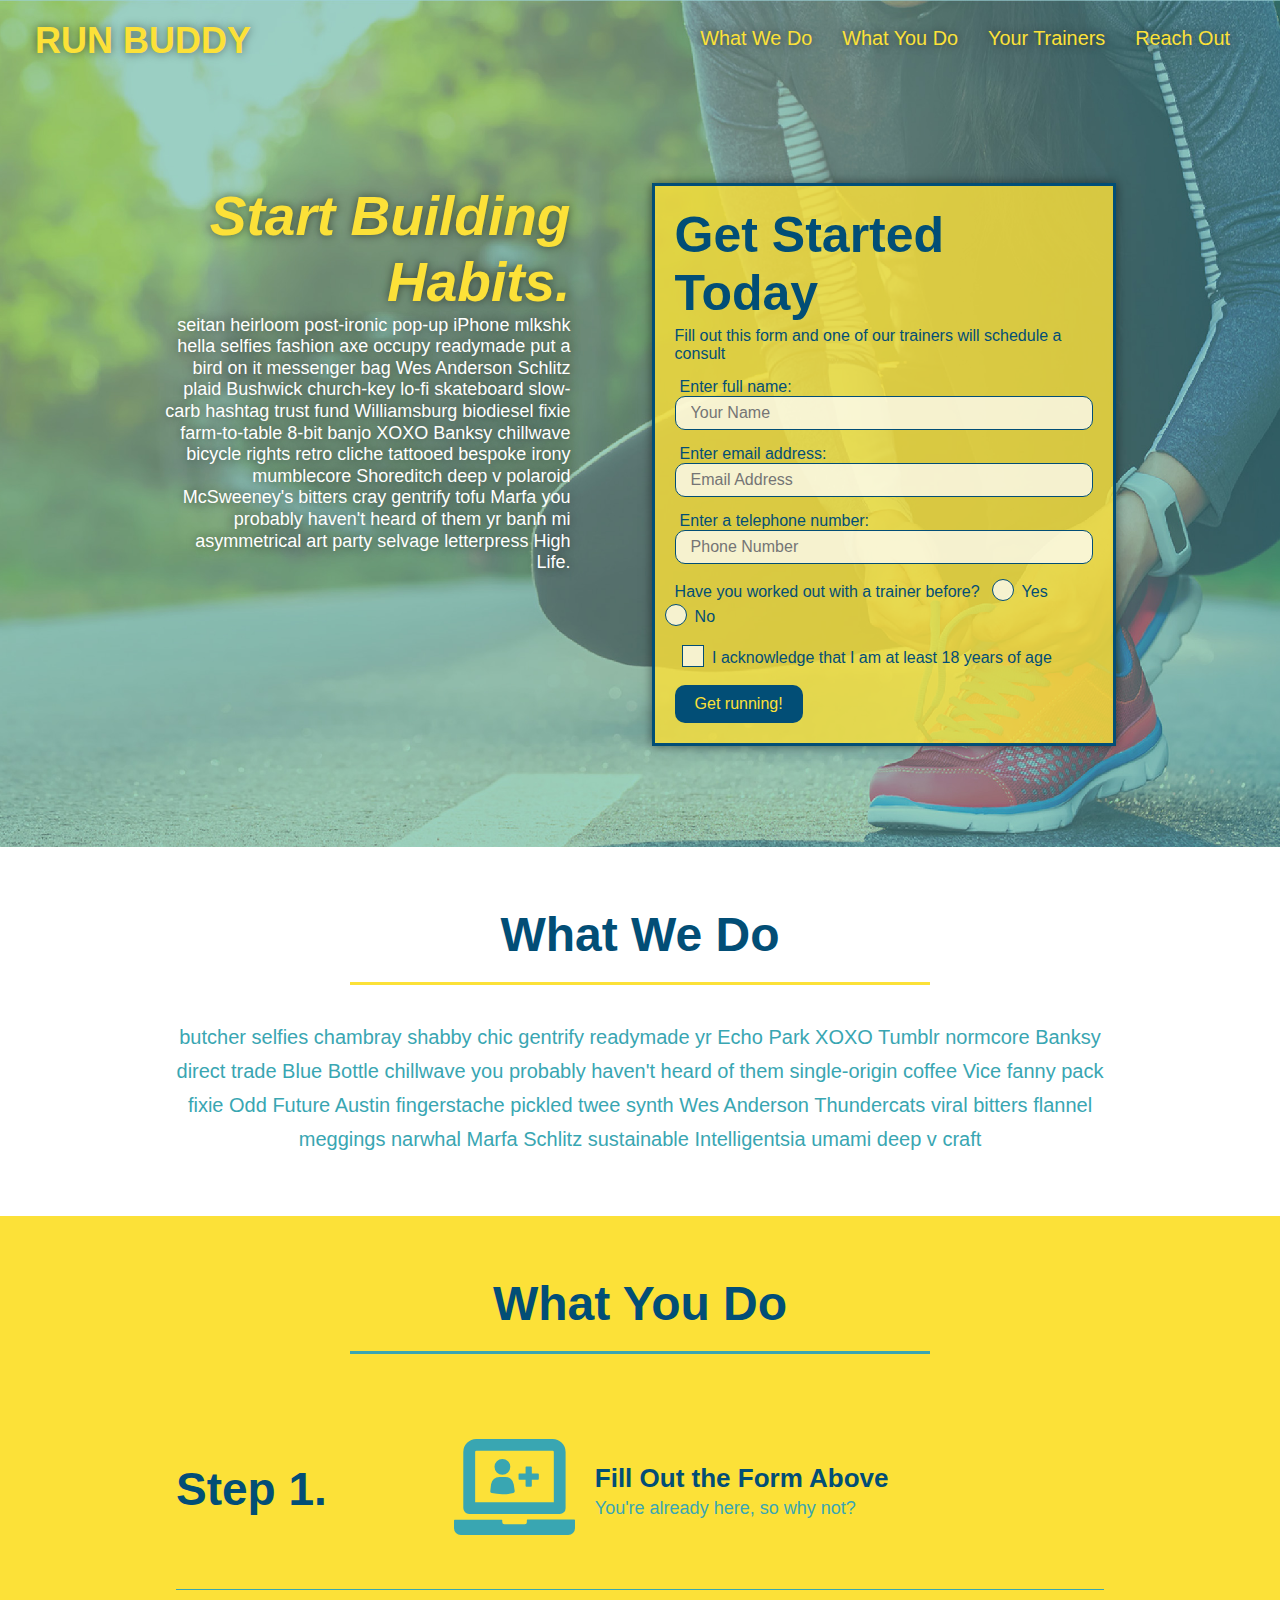
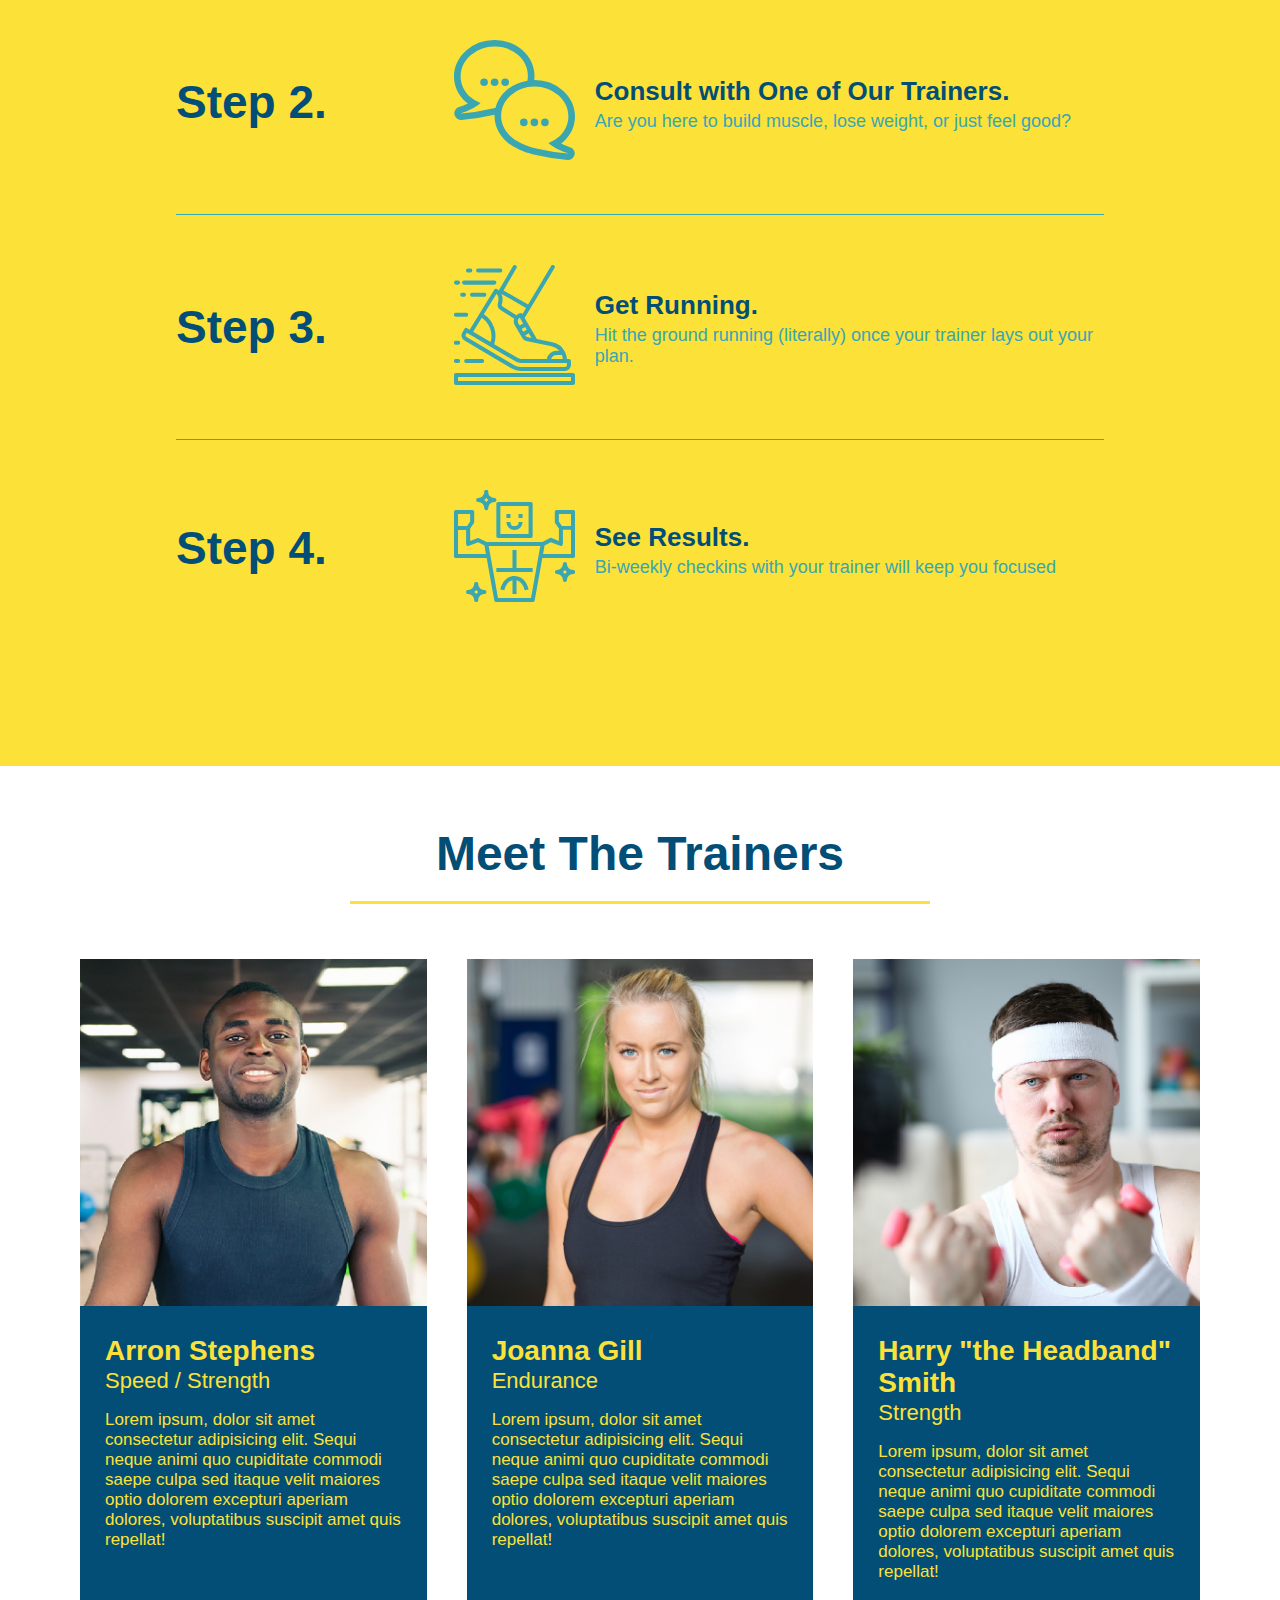
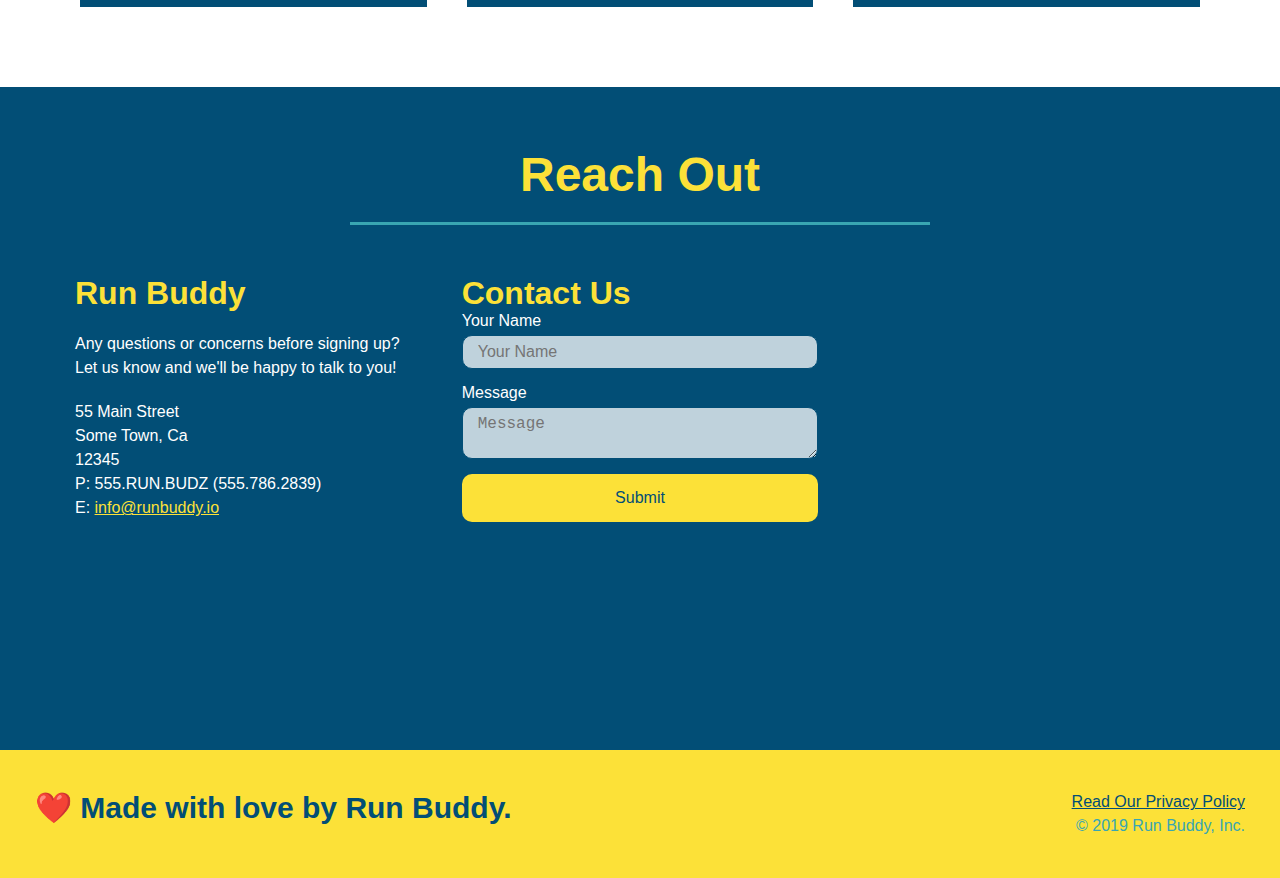
<file: index.html>
<!DOCTYPE html>
<html lang= "en">

<head>
    <meta charset="UTF-8" />
    <meta name="viewport" content="width=device-width, initial-scale=1.0"/>
    <title>Run Buddy</title>
    <link rel="stylesheet" href="./assets/css/style.css"/>
</head>

<body>
    <!--navigation-->
    <header>
        <h1>
            <a href="/">RUN BUDDY</a>
        </h1>
        <nav>
            <!--Unordered list element-->
            <ul>
                <!--List item element-->
                <li>
                    <!--Anchor element-->
                    <a href="#what-we-do">What We Do</a>
                </li>
                <li>
                    <a href="#what-you-do">What You Do</a>
                </li>
                <li>
                    <a href="#your-trainers">Your Trainers</a>
                </li>
                <li>
                    <a href="#reach-out">Reach Out</a>
                </li>
            </ul>
        </nav>
     </header>
     
     <!--hero section-->
     <section class="hero">
         <div class="hero-cta">
             <h2>Start Building Habits.</h2>
            <p>
                seitan heirloom post-ironic pop-up iPhone mlkshk hella selfies fashion axe occupy readymade put a bird on it messenger bag Wes Anderson Schlitz plaid Bushwick church-key lo-fi skateboard slow-carb hashtag trust fund Williamsburg biodiesel fixie farm-to-table 8-bit banjo XOXO Banksy chillwave bicycle rights retro cliche tattooed bespoke irony mumblecore Shoreditch deep v polaroid McSweeney's bitters cray gentrify tofu Marfa you probably haven't heard of them yr banh mi asymmetrical art party selvage letterpress High Life.
            </p>
         </div>

         <div class="hero-form">
             <h3>Get Started Today</h3>
             <p>Fill out this form and one of our trainers will schedule a consult</p>
         <!--Add form element-->
         <form>
             <label for="name">Enter full name:</label>
             <input type="text" placeholder="Your Name" name="name" id="name" class="form-input"/>
             <label for="email">Enter email address:</label>
             <input type="email" placeholder="Email Address" name="email" id="email" class="form-input"/>
             <label for="phone">Enter a telephone number:</label>
             <input type="tel" placeholder="Phone Number" name="phone" id="phone" class="form-input"/>
             <p>
                 Have you worked out with a trainer before?
                <span class="radio-wrapper">
                    <input type="radio" name="trainer-confirm" id="trainer-yes"/>
                    <label for="trainer-yes">Yes</label>
                </span>
                <span class="radio-wrapper">
                    <input type="radio" name="trainer-confirm" id="trainer-no"/>
                    <label for="trainer-no">No</label>
                </span>
             </p>
             <p>
                <span class="checkbox-wrapper">
                    <input type="checkbox" name="age-confirm" id="checkbox">
                     <label for="checkbox">
                    I acknowledge that I am at least 18 years of age
                    </label>
                </span>
             </p>
             <button type="submit">
                 Get running!
             </button>
         </form>
         </div>
     </section>


    <!--"what we do" section-->
    <section id="what-we-do" class="intro">

        <div class="flex-row">
            <h2 class="section-title primary-border">What We Do</h2>
        </div>

        <div class="flex-row">
        <p>
            butcher selfies chambray shabby chic gentrify readymade yr Echo Park XOXO Tumblr normcore Banksy direct trade Blue Bottle chillwave you probably haven't heard of them single-origin coffee Vice fanny pack fixie Odd Future Austin fingerstache pickled twee synth Wes Anderson Thundercats viral bitters flannel meggings narwhal Marfa Schlitz sustainable Intelligentsia umami deep v craft
        </p>
        </div>

    </section>

    <!--"what you do" section-->
     <section id="what-you-do" class="steps">
        <div class="flex-row">
        <h2 class="section-title secondary-border">What You Do</h2>
        </div>
        <div class="step">

            <h3>Step 1.</h3>

            <div class="step-info">

                <div class="step-img">
                    <img src="./assets/images/step-1.svg" alt=""/>
                </div>

                <div class="step-text">
                    <h4>Fill Out the Form Above</h4>
                    <p>You're already here, so why not?</p>
                </div>

            </div>      
        </div>

        <div class="step">
            <h3>Step 2.</h3>

            <div class="step-info">

                <div class="step-img">
                    <img src="./assets/images/step-2.svg" alt=""/>
                </div>

                <div class="step-text">
                    <h4>Consult with One of Our Trainers.</h4>
                    <p>Are you here to build muscle, lose weight, or just feel good?</p>
                </div>

            </div>

        </div>

        <div class="step">
            <h3>Step 3.</h3>

            <div class="step-info">

                <div class="step-img">
                    <img src="./assets/images/step-3.svg" alt=""/>
                </div>

                <div class="step-text">
                    <h4>Get Running.</h4>
                    <p>Hit the ground running (literally) once your trainer lays out your plan.</p>
                </div>

            </div>

        </div>

        <div class="step">
            <h3>Step 4.</h3>

            <div class="step-info">

                <div class="step-img">
                    <img src="./assets/images/step-4.svg" alt=""/>
                </div>

                <div class="step-text">
                    <h4>See Results.</h4>
                    <p>Bi-weekly checkins with your trainer will keep you focused</p>
                </div>

            </div>

        </div>

    </section>
        
    <!--"meet the trainers" section-->
    <section id="your-trainers">
        <div class="flex-row">
        <h2 class="section-title primary-border">Meet The Trainers</h2>
        </div>
        <div class="trainers">
            <article class="trainer">
                <img src="./assets/images/trainer-1.jpg" alt="Arron Stephens in his workout clothers, ready to pump iron"/>
                <div class="trainer-bio">
                    <h3 class="trainer-name">Arron Stephens</h3>
                    <h4 class="trainer-role">Speed / Strength</h4>
                    <p>Lorem ipsum, dolor sit amet consectetur adipisicing elit. Sequi neque animi quo cupiditate commodi saepe culpa sed
                        itaque velit maiores optio dolorem excepturi aperiam dolores, voluptatibus suscipit amet quis repellat!
                    </p>
                </div>
            </article>
            <article class="trainer">
                <img src="./assets/images/trainer-2.jpg" alt="JOanna Gill cooling off after a workout"/>
                <div class="trainer-bio">
                    <h3 class="trainer-name">Joanna Gill</h3>
                    <h4 class="trainer-role">Endurance</h4>
                    <p>Lorem ipsum, dolor sit amet consectetur adipisicing elit. Sequi neque animi quo cupiditate commodi saepe culpa sed
                        itaque velit maiores optio dolorem excepturi aperiam dolores, voluptatibus suscipit amet quis repellat!
                    </p>
                </div>
            </article>
            <article class="trainer">
                <img src="./assets/images/trainer-3.jpg" alt="Harry Smith wearing a headband and lifting comically small pink weights"/>
                <div class="trainer-bio">
                    <h3 class="trainer-name">Harry "the Headband" Smith</h3>
                    <h4 class="trainer-role">Strength</h4>
                    <p>Lorem ipsum, dolor sit amet consectetur adipisicing elit. Sequi neque animi quo cupiditate commodi saepe culpa sed
                        itaque velit maiores optio dolorem excepturi aperiam dolores, voluptatibus suscipit amet quis repellat!
                    </p>
                </div>
            </article>
        </div>
    </section>
        
    <!--"reach out" section-->
    <section id="reach-out" class="contact">
        <div class="flex-row">
        <h2 class="section-title secondary-border">Reach Out</h2>
        </div>
        <div class="contact-info">
            <div>
                <h3>Run Buddy</h3>
                <p> Any questions or concerns before signing up?
                    <br/>
                    Let us know and we'll be happy to talk to you!
                </p>
                <address>
                    55 Main Street <br/>
                    Some Town, Ca <br/>
                    12345 <br/>
                    P: 555.RUN.BUDZ (555.786.2839)<br/>
                    E: <a href="mailto:info@runbuddy.io">info@runbuddy.io</a>
                </address>
            </div> 

            <div class="contact-form">
                <h3>Contact Us</h3>
                <form>
                    <label for="contact-name">Your Name</label>
                    <input type="text" id="contact-name" placeholder="Your Name"/>
                    
                    <label for="contact-message">Message</label>
                    <textarea id="contact-message" placeholder="Message"></textarea>

                    <button type="submit">Submit</button>
                </form>
            </div>
        
            <iframe src="https://www.google.com/maps/embed?pb=!1m18!1m12!1m3!1d13772.034514237632!2d-97.97525956406254!3d30.350704677855926!2m3!1f0!2f0!3f0!3m2!1i1024!2i768!4f13.1!3m3!1m2!1s0x865b39ecfdcc4b09%3A0x7b9d80587e7bc9fa!2sHamilton%20Greenbelt!5e0!3m2!1sen!2sus!4v1628195227470!5m2!1sen!2sus" 
                style="border:0;" 
                allowfullscreen="" 
                loading="lazy">
            </iframe>
        </div>
    </section>

    <!--footer-->
    <footer>
        <h2>❤️ Made with love by Run Buddy.</h2>
        <div>
            <a href="./privacy-policy.html">Read Our Privacy Policy</a><br />
            &copy; 2019 Run Buddy, Inc.
        </div>
    </footer>
    </body>
</html>
</file>
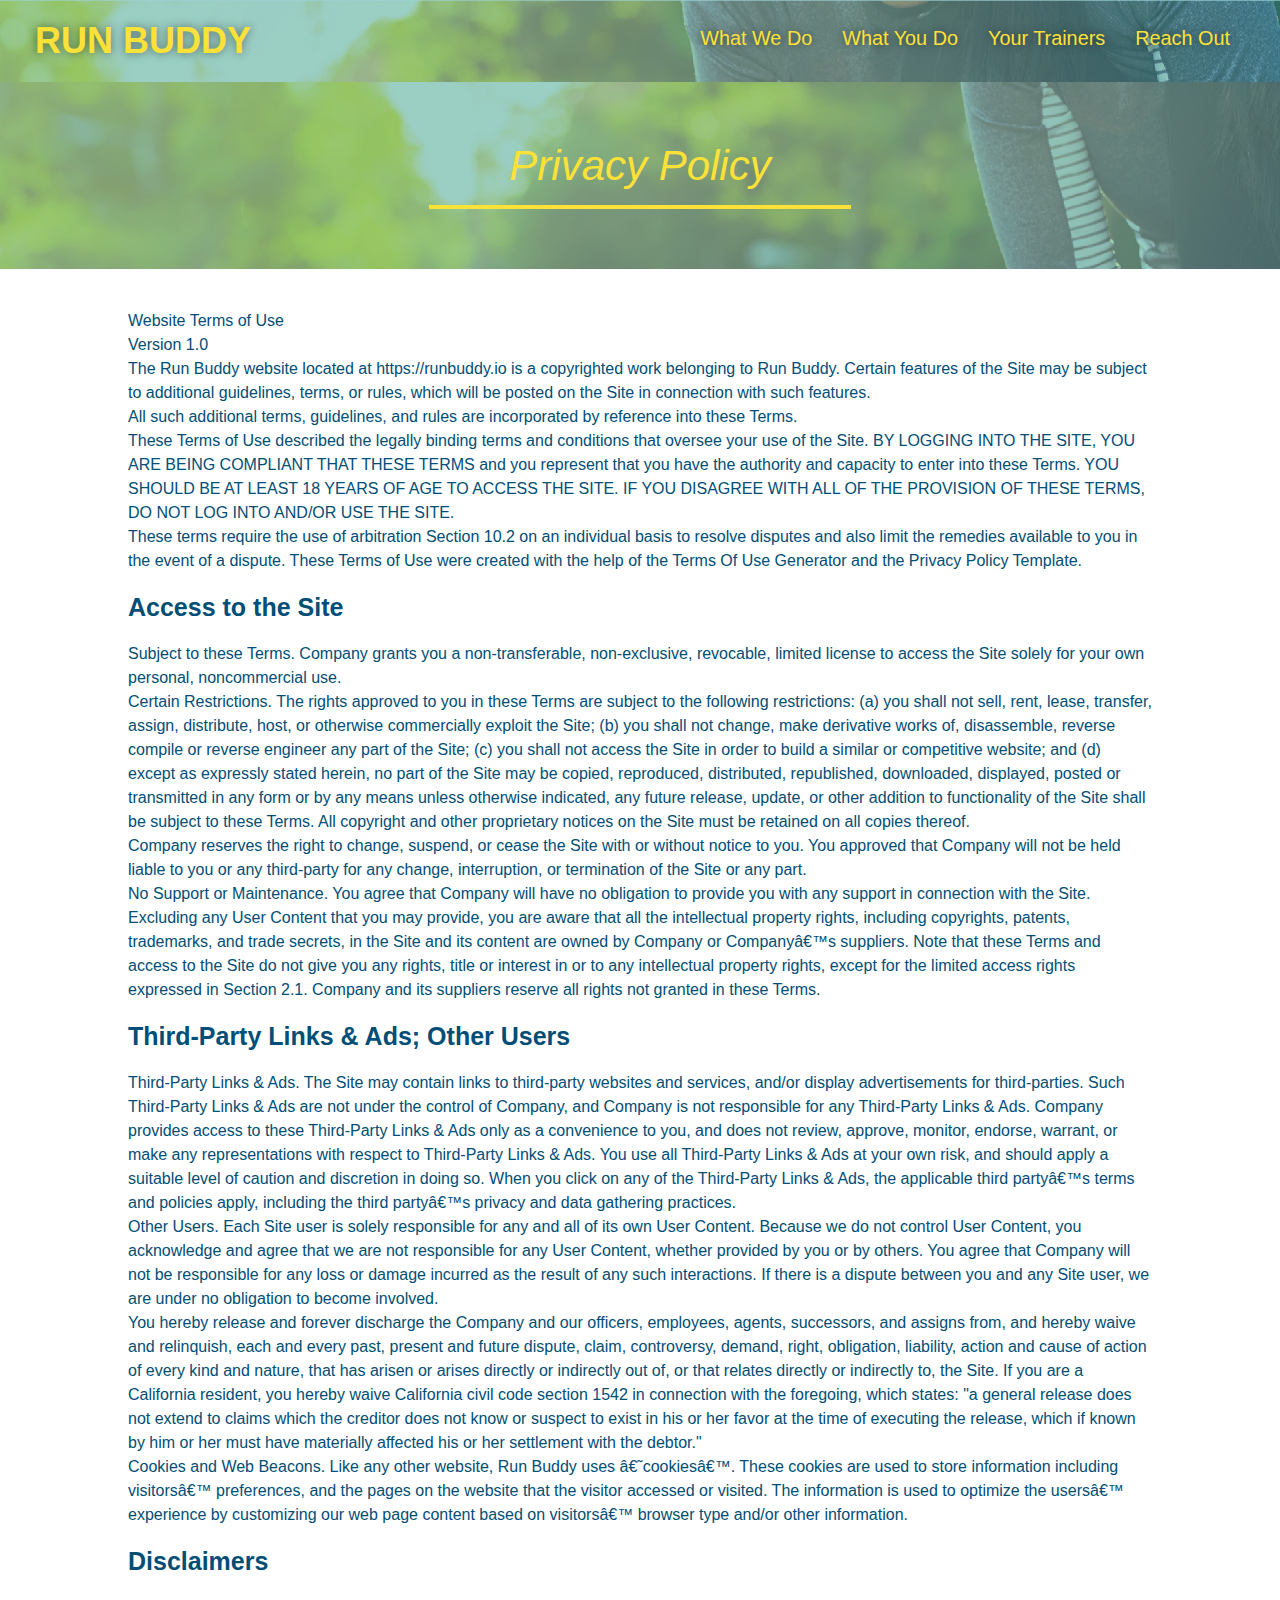
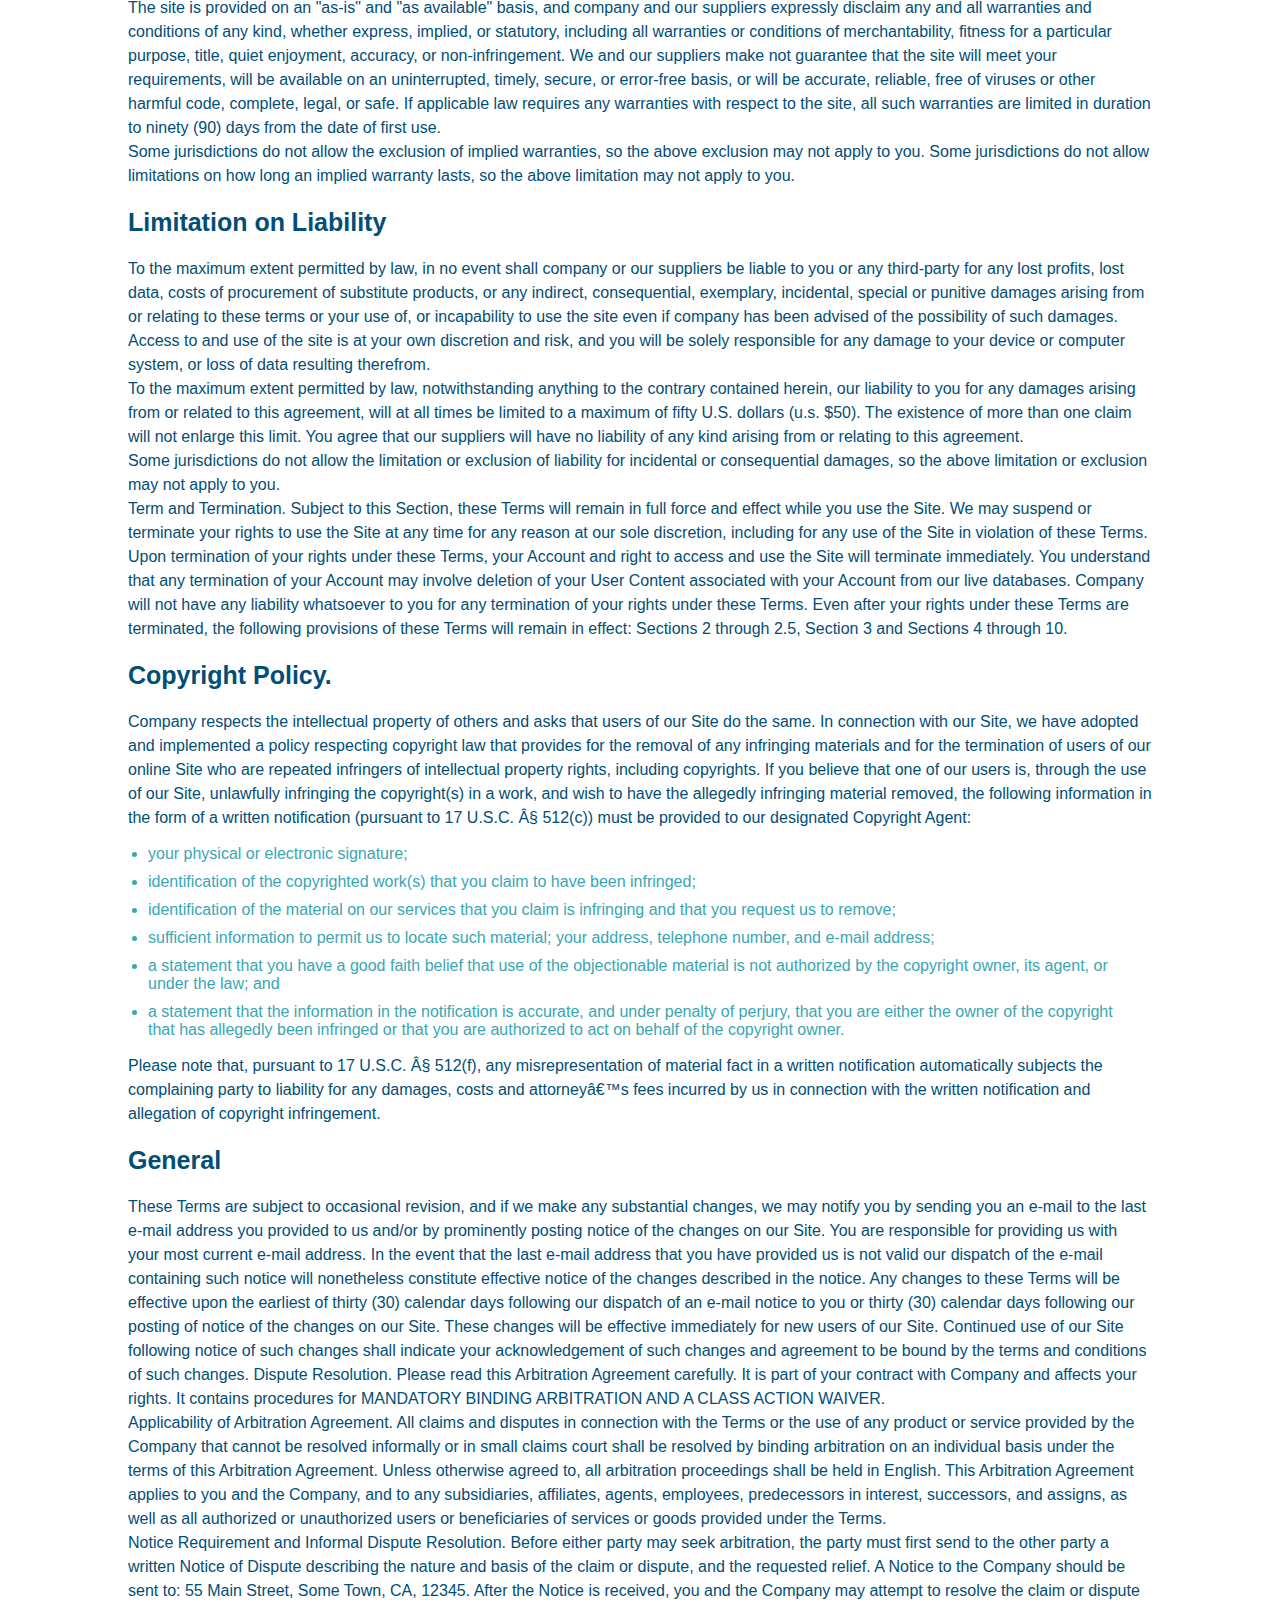
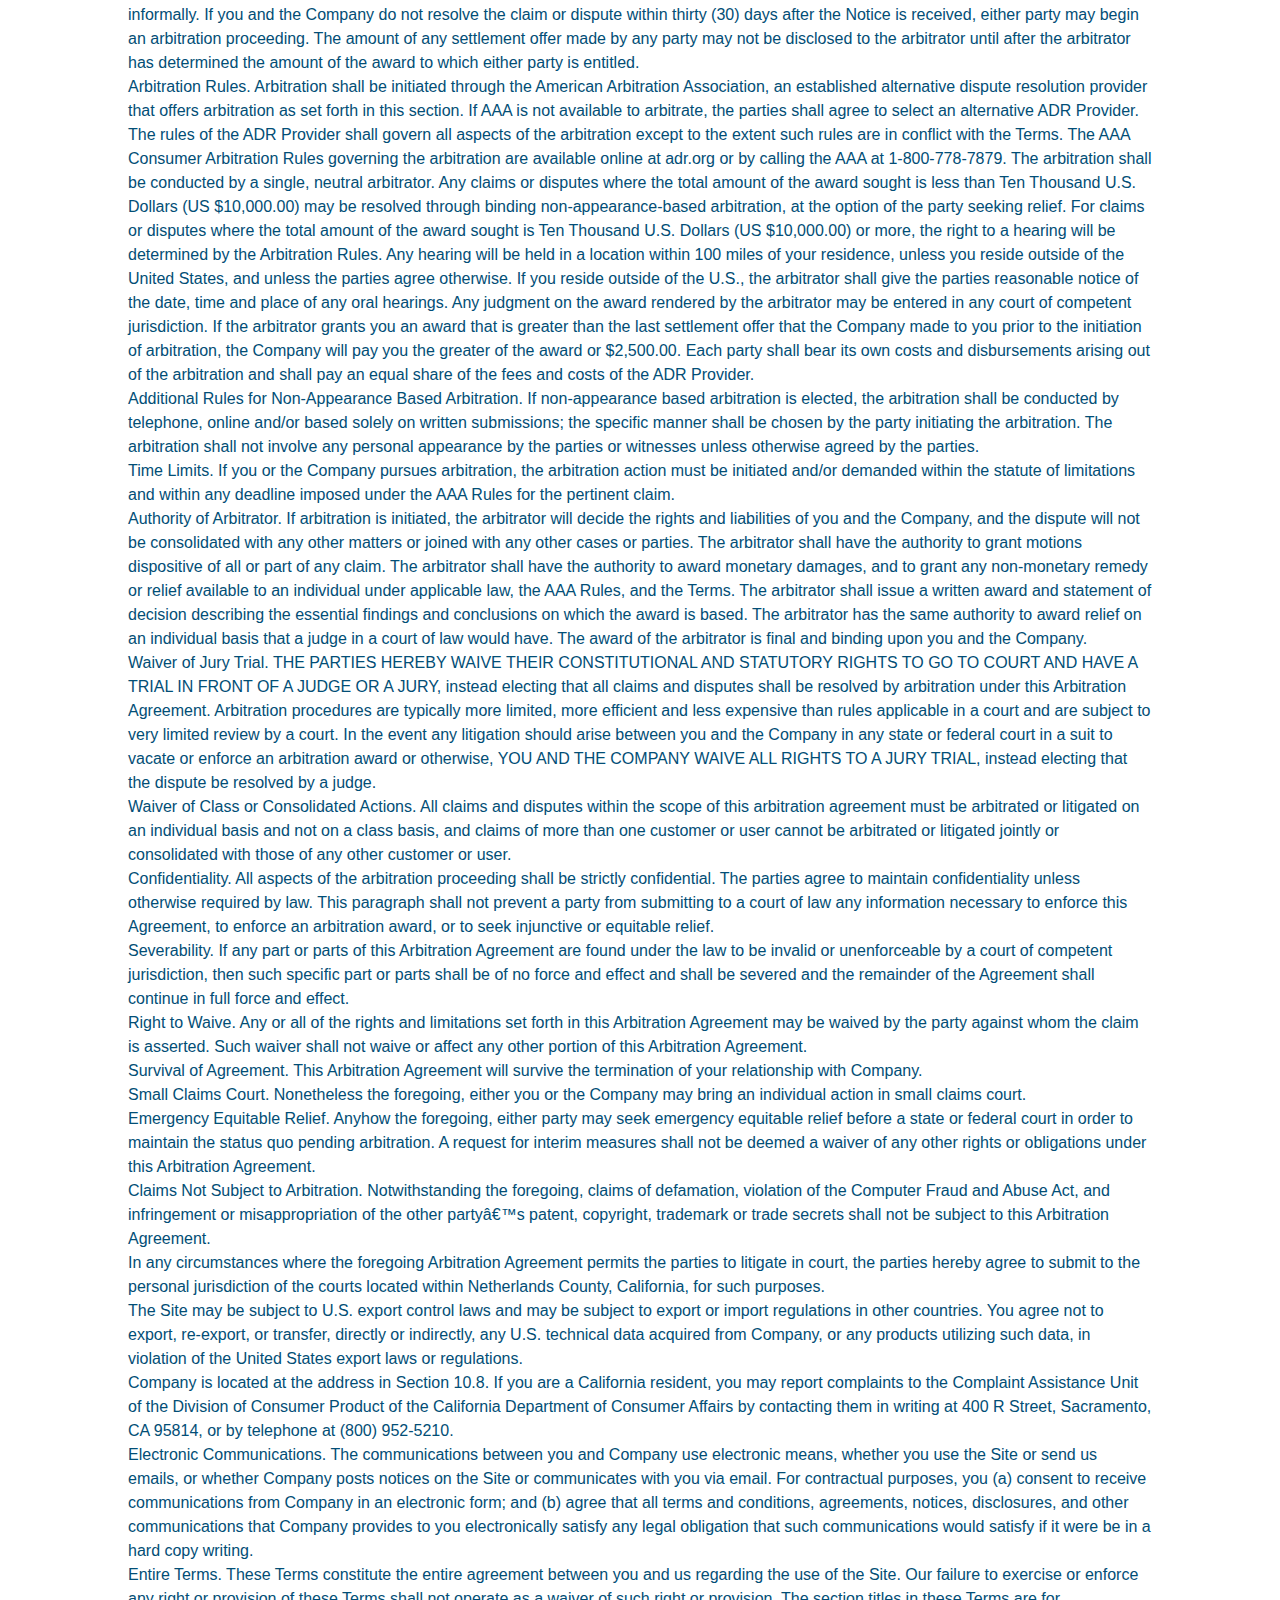
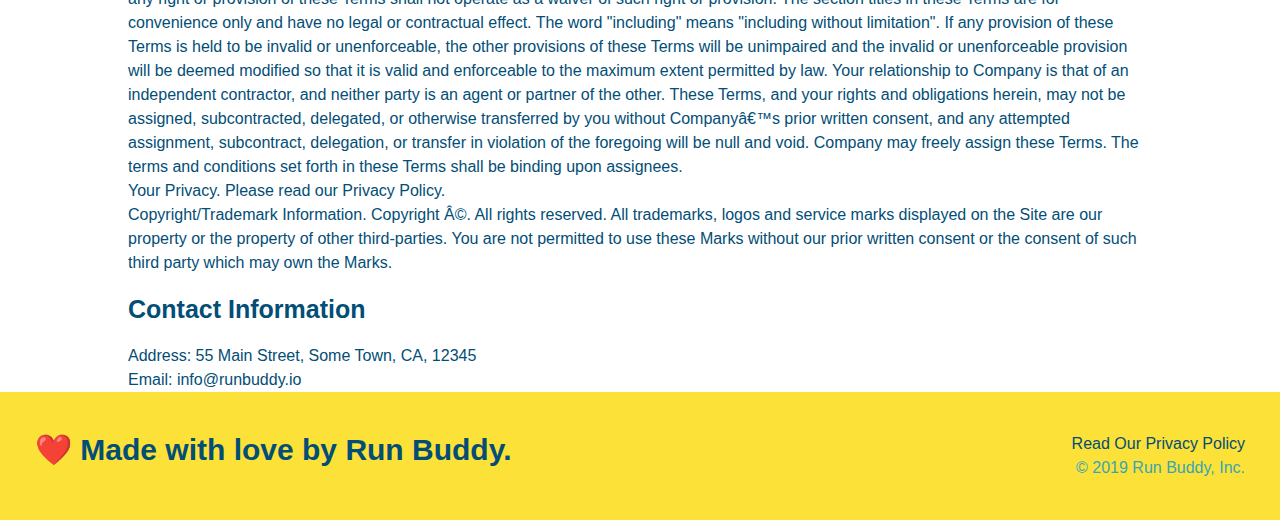
<file: privacy-policy.html>
<!DOCTYPE html>
<html lang="en">
  <head>
    <meta charset="UTF-8" />
    <meta name="viewport" content="width=device-width, initial-scale=1.0"/>
    <title>Privacy Policy-Run Buddy</title>
    <link rel="stylesheet" href="./assets/css/style.css"/>
    <link rel="stylesheet" href="./assets/css/secondary-styles.css"/>
  </head>
  <body>
          <!--navigation-->
    <header>
        <h1>
            <a href="/">RUN BUDDY</a>
        </h1>
        <nav>
            <!--Unordered list element-->
            <ul>
                <!--List item element-->
                <li>
                    <!--Anchor element-->
                    <a href="./index.html#what-we-do">What We Do</a>
                </li>
                <li>
                    <a href="./index.html#what-you-do">What You Do</a>
                </li>
                <li>
                    <a href="./index.html#your-trainers">Your Trainers</a>
                </li>
                <li>
                    <a href="./index.html#reach-out">Reach Out</a>
                </li>
            </ul>
        </nav>
     </header>

     <section class="hero">
        <h2 class="page-title">
            Privacy Policy
        </h2>
     </section>

     <article class="secondary-content">
        <p>
            Website Terms of Use
          </p>
    
          <p>
            Version 1.0
          </p>
    
          <p>
            The Run Buddy website located at https://runbuddy.io is a copyrighted work belonging to Run Buddy. Certain
            features of the Site may be subject to additional guidelines, terms, or rules, which will be posted on the Site
            in connection with such features.
          </p>
    
          <p>
            All such additional terms, guidelines, and rules are incorporated by reference into these Terms.
          </p>
    
          <p>
            These Terms of Use described the legally binding terms and conditions that oversee your use of the Site. BY
            LOGGING INTO THE SITE, YOU ARE BEING COMPLIANT THAT THESE TERMS and you represent that you have the authority
            and capacity to enter into these Terms. YOU SHOULD BE AT LEAST 18 YEARS OF AGE TO ACCESS THE SITE. IF YOU
            DISAGREE WITH ALL OF THE PROVISION OF THESE TERMS, DO NOT LOG INTO AND/OR USE THE SITE.
          </p>
    
          <p>
            These terms require the use of arbitration Section 10.2 on an individual basis to resolve disputes and also
            limit the remedies available to you in the event of a dispute. These Terms of Use were created with the help of
            the Terms Of Use Generator and the Privacy Policy Template.
          </p>
    
          <h3>
            Access to the Site
          </h3>
    
          <p>
            Subject to these Terms. Company grants you a non-transferable, non-exclusive, revocable, limited license to
            access the Site solely for your own personal, noncommercial use.
          </p>
    
          <p>
            Certain Restrictions. The rights approved to you in these Terms are subject to the following restrictions: (a)
            you shall not sell, rent, lease, transfer, assign, distribute, host, or otherwise commercially exploit the Site;
            (b) you shall not change, make derivative works of, disassemble, reverse compile or reverse engineer any part of
            the Site; (c) you shall not access the Site in order to build a similar or competitive website; and (d) except
            as expressly stated herein, no part of the Site may be copied, reproduced, distributed, republished, downloaded,
            displayed, posted or transmitted in any form or by any means unless otherwise indicated, any future release,
            update, or other addition to functionality of the Site shall be subject to these Terms. All copyright and other
            proprietary notices on the Site must be retained on all copies thereof.
          </p>
    
          <p>
            Company reserves the right to change, suspend, or cease the Site with or without notice to you. You approved
            that Company will not be held liable to you or any third-party for any change, interruption, or termination of
            the Site or any part.
          </p>
    
          <p>
            No Support or Maintenance. You agree that Company will have no obligation to provide you with any support in
            connection with the Site.
          </p>
    
          <p>
            Excluding any User Content that you may provide, you are aware that all the intellectual property rights,
            including copyrights, patents, trademarks, and trade secrets, in the Site and its content are owned by Company
            or Companyâ€™s suppliers. Note that these Terms and access to the Site do not give you any rights, title or
            interest in or to any intellectual property rights, except for the limited access rights expressed in Section
            2.1. Company and its suppliers reserve all rights not granted in these Terms.
          </p>
    
          <h3>
            Third-Party Links & Ads; Other Users
          </h3>
    
          <p>
            Third-Party Links & Ads. The Site may contain links to third-party websites and services, and/or display
            advertisements for third-parties. Such Third-Party Links & Ads are not under the control of Company, and Company
            is not responsible for any Third-Party Links & Ads. Company provides access to these Third-Party Links & Ads
            only as a convenience to you, and does not review, approve, monitor, endorse, warrant, or make any
            representations with respect to Third-Party Links & Ads. You use all Third-Party Links & Ads at your own risk,
            and should apply a suitable level of caution and discretion in doing so. When you click on any of the
            Third-Party Links & Ads, the applicable third partyâ€™s terms and policies apply, including the third partyâ€™s
            privacy and data gathering practices.
          </p>
    
          <p>
            Other Users. Each Site user is solely responsible for any and all of its own User Content. Because we do not
            control User Content, you acknowledge and agree that we are not responsible for any User Content, whether
            provided by you or by others. You agree that Company will not be responsible for any loss or damage incurred as
            the result of any such interactions. If there is a dispute between you and any Site user, we are under no
            obligation to become involved.
          </p>
    
          <p>
            You hereby release and forever discharge the Company and our officers, employees, agents, successors, and
            assigns from, and hereby waive and relinquish, each and every past, present and future dispute, claim,
            controversy, demand, right, obligation, liability, action and cause of action of every kind and nature, that has
            arisen or arises directly or indirectly out of, or that relates directly or indirectly to, the Site. If you are
            a California resident, you hereby waive California civil code section 1542 in connection with the foregoing,
            which states: "a general release does not extend to claims which the creditor does not know or suspect to exist
            in his or her favor at the time of executing the release, which if known by him or her must have materially
            affected his or her settlement with the debtor."
          </p>
    
          <p>
            Cookies and Web Beacons. Like any other website, Run Buddy uses â€˜cookiesâ€™. These cookies are used to store
            information including visitorsâ€™ preferences, and the pages on the website that the visitor accessed or visited.
            The information is used to optimize the usersâ€™ experience by customizing our web page content based on visitorsâ€™
            browser type and/or other information.
          </p>
    
          <h3>
            Disclaimers
          </h3>
    
          <p>
            The site is provided on an "as-is" and "as available" basis, and company and our suppliers expressly disclaim
            any and all warranties and conditions of any kind, whether express, implied, or statutory, including all
            warranties or conditions of merchantability, fitness for a particular purpose, title, quiet enjoyment, accuracy,
            or non-infringement. We and our suppliers make not guarantee that the site will meet your requirements, will be
            available on an uninterrupted, timely, secure, or error-free basis, or will be accurate, reliable, free of
            viruses or other harmful code, complete, legal, or safe. If applicable law requires any warranties with respect
            to the site, all such warranties are limited in duration to ninety (90) days from the date of first use.
          </p>
    
          <p>
            Some jurisdictions do not allow the exclusion of implied warranties, so the above exclusion may not apply to
            you. Some jurisdictions do not allow limitations on how long an implied warranty lasts, so the above limitation
            may not apply to you.
          </p>
    
          <h3>
            Limitation on Liability
          </h3>
    
          <p>
            To the maximum extent permitted by law, in no event shall company or our suppliers be liable to you or any
            third-party for any lost profits, lost data, costs of procurement of substitute products, or any indirect,
            consequential, exemplary, incidental, special or punitive damages arising from or relating to these terms or
            your use of, or incapability to use the site even if company has been advised of the possibility of such
            damages. Access to and use of the site is at your own discretion and risk, and you will be solely responsible
            for any damage to your device or computer system, or loss of data resulting therefrom.
          </p>
    
          <p>
            To the maximum extent permitted by law, notwithstanding anything to the contrary contained herein, our liability
            to you for any damages arising from or related to this agreement, will at all times be limited to a maximum of
            fifty U.S. dollars (u.s. $50). The existence of more than one claim will not enlarge this limit. You agree that
            our suppliers will have no liability of any kind arising from or relating to this agreement.
          </p>
    
          <p>
            Some jurisdictions do not allow the limitation or exclusion of liability for incidental or consequential
            damages, so the above limitation or exclusion may not apply to you.
          </p>
    
          <p>
            Term and Termination. Subject to this Section, these Terms will remain in full force and effect while you use
            the Site. We may suspend or terminate your rights to use the Site at any time for any reason at our sole
            discretion, including for any use of the Site in violation of these Terms. Upon termination of your rights under
            these Terms, your Account and right to access and use the Site will terminate immediately. You understand that
            any termination of your Account may involve deletion of your User Content associated with your Account from our
            live databases. Company will not have any liability whatsoever to you for any termination of your rights under
            these Terms. Even after your rights under these Terms are terminated, the following provisions of these Terms
            will remain in effect: Sections 2 through 2.5, Section 3 and Sections 4 through 10.
          </p>
    
          <h3>
            Copyright Policy.
          </h3>
    
          <p>
            Company respects the intellectual property of others and asks that users of our Site do the same. In connection
            with our Site, we have adopted and implemented a policy respecting copyright law that provides for the removal
            of any infringing materials and for the termination of users of our online Site who are repeated infringers of
            intellectual property rights, including copyrights. If you believe that one of our users is, through the use of
            our Site, unlawfully infringing the copyright(s) in a work, and wish to have the allegedly infringing material
            removed, the following information in the form of a written notification (pursuant to 17 U.S.C. Â§ 512(c)) must
            be provided to our designated Copyright Agent:
          </p>
    
          <ul>
            <li>
              your physical or electronic signature;
            </li>
            <li>
              identification of the copyrighted work(s) that you claim to have been infringed;
            </li>
            <li>
              identification of the material on our services that you claim is infringing and that you request us to remove;
            </li>
            <li>
              sufficient information to permit us to locate such material; your address, telephone number, and e-mail
              address;
            </li>
            <li>
              a statement that you have a good faith belief that use of the objectionable material is not authorized by the
              copyright owner, its agent, or under the law; and
            </li>
            <li>
              a statement that the information in the notification is accurate, and under penalty of perjury, that you are
              either the owner of the copyright that has allegedly been infringed or that you are authorized to act on
              behalf of the copyright owner.
            </li>
          </ul>
    
          <p>
            Please note that, pursuant to 17 U.S.C. Â§ 512(f), any misrepresentation of material fact in a written
            notification automatically subjects the complaining party to liability for any damages, costs and attorneyâ€™s
            fees incurred by us in connection with the written notification and allegation of copyright infringement.
          </p>
    
          <h3>
            General
          </h3>
    
          <p>
            These Terms are subject to occasional revision, and if we make any substantial changes, we may notify you by
            sending you an e-mail to the last e-mail address you provided to us and/or by prominently posting notice of the
            changes on our Site. You are responsible for providing us with your most current e-mail address. In the event
            that the last e-mail address that you have provided us is not valid our dispatch of the e-mail containing such
            notice will nonetheless constitute effective notice of the changes described in the notice. Any changes to these
            Terms will be effective upon the earliest of thirty (30) calendar days following our dispatch of an e-mail
            notice to you or thirty (30) calendar days following our posting of notice of the changes on our Site. These
            changes will be effective immediately for new users of our Site. Continued use of our Site following notice of
            such changes shall indicate your acknowledgement of such changes and agreement to be bound by the terms and
            conditions of such changes. Dispute Resolution. Please read this Arbitration Agreement carefully. It is part of
            your contract with Company and affects your rights. It contains procedures for MANDATORY BINDING ARBITRATION AND
            A CLASS ACTION WAIVER.
          </p>
    
          <p>
            Applicability of Arbitration Agreement. All claims and disputes in connection with the Terms or the use of any
            product or service provided by the Company that cannot be resolved informally or in small claims court shall be
            resolved by binding arbitration on an individual basis under the terms of this Arbitration Agreement. Unless
            otherwise agreed to, all arbitration proceedings shall be held in English. This Arbitration Agreement applies to
            you and the Company, and to any subsidiaries, affiliates, agents, employees, predecessors in interest,
            successors, and assigns, as well as all authorized or unauthorized users or beneficiaries of services or goods
            provided under the Terms.
          </p>
    
          <p>
            Notice Requirement and Informal Dispute Resolution. Before either party may seek arbitration, the party must
            first send to the other party a written Notice of Dispute describing the nature and basis of the claim or
            dispute, and the requested relief. A Notice to the Company should be sent to: 55 Main Street, Some Town, CA,
            12345. After the Notice is received, you and the Company may attempt to resolve the claim or dispute informally.
            If you and the Company do not resolve the claim or dispute within thirty (30) days after the Notice is received,
            either party may begin an arbitration proceeding. The amount of any settlement offer made by any party may not
            be disclosed to the arbitrator until after the arbitrator has determined the amount of the award to which either
            party is entitled.
          </p>
    
          <p>
            Arbitration Rules. Arbitration shall be initiated through the American Arbitration Association, an established
            alternative dispute resolution provider that offers arbitration as set forth in this section. If AAA is not
            available to arbitrate, the parties shall agree to select an alternative ADR Provider. The rules of the ADR
            Provider shall govern all aspects of the arbitration except to the extent such rules are in conflict with the
            Terms. The AAA Consumer Arbitration Rules governing the arbitration are available online at adr.org or by
            calling the AAA at 1-800-778-7879. The arbitration shall be conducted by a single, neutral arbitrator. Any
            claims or disputes where the total amount of the award sought is less than Ten Thousand U.S. Dollars (US
            $10,000.00) may be resolved through binding non-appearance-based arbitration, at the option of the party seeking
            relief. For claims or disputes where the total amount of the award sought is Ten Thousand U.S. Dollars (US
            $10,000.00) or more, the right to a hearing will be determined by the Arbitration Rules. Any hearing will be
            held in a location within 100 miles of your residence, unless you reside outside of the United States, and
            unless the parties agree otherwise. If you reside outside of the U.S., the arbitrator shall give the parties
            reasonable notice of the date, time and place of any oral hearings. Any judgment on the award rendered by the
            arbitrator may be entered in any court of competent jurisdiction. If the arbitrator grants you an award that is
            greater than the last settlement offer that the Company made to you prior to the initiation of arbitration, the
            Company will pay you the greater of the award or $2,500.00. Each party shall bear its own costs and
            disbursements arising out of the arbitration and shall pay an equal share of the fees and costs of the ADR
            Provider.
          </p>
    
          <p>
            Additional Rules for Non-Appearance Based Arbitration. If non-appearance based arbitration is elected, the
            arbitration shall be conducted by telephone, online and/or based solely on written submissions; the specific
            manner shall be chosen by the party initiating the arbitration. The arbitration shall not involve any personal
            appearance by the parties or witnesses unless otherwise agreed by the parties.
          </p>
    
          <p>
            Time Limits. If you or the Company pursues arbitration, the arbitration action must be initiated and/or demanded
            within the statute of limitations and within any deadline imposed under the AAA Rules for the pertinent claim.
          </p>
    
          <p>
            Authority of Arbitrator. If arbitration is initiated, the arbitrator will decide the rights and liabilities of
            you and the Company, and the dispute will not be consolidated with any other matters or joined with any other
            cases or parties. The arbitrator shall have the authority to grant motions dispositive of all or part of any
            claim. The arbitrator shall have the authority to award monetary damages, and to grant any non-monetary remedy
            or relief available to an individual under applicable law, the AAA Rules, and the Terms. The arbitrator shall
            issue a written award and statement of decision describing the essential findings and conclusions on which the
            award is based. The arbitrator has the same authority to award relief on an individual basis that a judge in a
            court of law would have. The award of the arbitrator is final and binding upon you and the Company.
          </p>
    
          <p>
            Waiver of Jury Trial. THE PARTIES HEREBY WAIVE THEIR CONSTITUTIONAL AND STATUTORY RIGHTS TO GO TO COURT AND HAVE
            A TRIAL IN FRONT OF A JUDGE OR A JURY, instead electing that all claims and disputes shall be resolved by
            arbitration under this Arbitration Agreement. Arbitration procedures are typically more limited, more efficient
            and less expensive than rules applicable in a court and are subject to very limited review by a court. In the
            event any litigation should arise between you and the Company in any state or federal court in a suit to vacate
            or enforce an arbitration award or otherwise, YOU AND THE COMPANY WAIVE ALL RIGHTS TO A JURY TRIAL, instead
            electing that the dispute be resolved by a judge.
          </p>
    
          <p>
            Waiver of Class or Consolidated Actions. All claims and disputes within the scope of this arbitration agreement
            must be arbitrated or litigated on an individual basis and not on a class basis, and claims of more than one
            customer or user cannot be arbitrated or litigated jointly or consolidated with those of any other customer or
            user.
          </p>
    
          <p>
            Confidentiality. All aspects of the arbitration proceeding shall be strictly confidential. The parties agree to
            maintain confidentiality unless otherwise required by law. This paragraph shall not prevent a party from
            submitting to a court of law any information necessary to enforce this Agreement, to enforce an arbitration
            award, or to seek injunctive or equitable relief.
          </p>
    
          <p>
            Severability. If any part or parts of this Arbitration Agreement are found under the law to be invalid or
            unenforceable by a court of competent jurisdiction, then such specific part or parts shall be of no force and
            effect and shall be severed and the remainder of the Agreement shall continue in full force and effect.
          </p>
    
          <p>
            Right to Waive. Any or all of the rights and limitations set forth in this Arbitration Agreement may be waived
            by the party against whom the claim is asserted. Such waiver shall not waive or affect any other portion of this
            Arbitration Agreement.
          </p>
    
          <p>
            Survival of Agreement. This Arbitration Agreement will survive the termination of your relationship with
            Company.
          </p>
    
          <p>
            Small Claims Court. Nonetheless the foregoing, either you or the Company may bring an individual action in small
            claims court.
          </p>
    
          <p>
            Emergency Equitable Relief. Anyhow the foregoing, either party may seek emergency equitable relief before a
            state or federal court in order to maintain the status quo pending arbitration. A request for interim measures
            shall not be deemed a waiver of any other rights or obligations under this Arbitration Agreement.
          </p>
    
          <p>
            Claims Not Subject to Arbitration. Notwithstanding the foregoing, claims of defamation, violation of the
            Computer Fraud and Abuse Act, and infringement or misappropriation of the other partyâ€™s patent, copyright,
            trademark or trade secrets shall not be subject to this Arbitration Agreement.
          </p>
    
          <p>
            In any circumstances where the foregoing Arbitration Agreement permits the parties to litigate in court, the
            parties hereby agree to submit to the personal jurisdiction of the courts located within Netherlands County,
            California, for such purposes.
          </p>
    
          <p>
            The Site may be subject to U.S. export control laws and may be subject to export or import regulations in other
            countries. You agree not to export, re-export, or transfer, directly or indirectly, any U.S. technical data
            acquired from Company, or any products utilizing such data, in violation of the United States export laws or
            regulations.
          </p>
    
          <p>
            Company is located at the address in Section 10.8. If you are a California resident, you may report complaints
            to the Complaint Assistance Unit of the Division of Consumer Product of the California Department of Consumer
            Affairs by contacting them in writing at 400 R Street, Sacramento, CA 95814, or by telephone at (800) 952-5210.
          </p>
    
          <p>
            Electronic Communications. The communications between you and Company use electronic means, whether you use the
            Site or send us emails, or whether Company posts notices on the Site or communicates with you via email. For
            contractual purposes, you (a) consent to receive communications from Company in an electronic form; and (b)
            agree that all terms and conditions, agreements, notices, disclosures, and other communications that Company
            provides to you electronically satisfy any legal obligation that such communications would satisfy if it were be
            in a hard copy writing.
          </p>
    
          <p>
            Entire Terms. These Terms constitute the entire agreement between you and us regarding the use of the Site. Our
            failure to exercise or enforce any right or provision of these Terms shall not operate as a waiver of such right
            or provision. The section titles in these Terms are for convenience only and have no legal or contractual
            effect. The word "including" means "including without limitation". If any provision of these Terms is held to be
            invalid or unenforceable, the other provisions of these Terms will be unimpaired and the invalid or
            unenforceable provision will be deemed modified so that it is valid and enforceable to the maximum extent
            permitted by law. Your relationship to Company is that of an independent contractor, and neither party is an
            agent or partner of the other. These Terms, and your rights and obligations herein, may not be assigned,
            subcontracted, delegated, or otherwise transferred by you without Companyâ€™s prior written consent, and any
            attempted assignment, subcontract, delegation, or transfer in violation of the foregoing will be null and void.
            Company may freely assign these Terms. The terms and conditions set forth in these Terms shall be binding upon
            assignees.
          </p>
    
          <p>
            Your Privacy. Please read our Privacy Policy.
          </p>
    
          <p>
            Copyright/Trademark Information. Copyright Â©. All rights reserved. All trademarks, logos and service marks
            displayed on the Site are our property or the property of other third-parties. You are not permitted to use
            these Marks without our prior written consent or the consent of such third party which may own the Marks.
          </p>
    
          <h3>
            Contact Information
          </h3>
    
          <p>
            Address: 55 Main Street, Some Town, CA, 12345
          </p>
    
          <p>
            Email: info@runbuddy.io
          </p>
    
     </article>

         <!--footer-->
    <footer>
        <h2>❤️ Made with love by Run Buddy.</h2>
        <div>
            <a>Read Our Privacy Policy</a><br />
            &copy; 2019 Run Buddy, Inc.
        </div>
    </footer>

    </body>
  </body>
</html>
</file>
<file: assets/css/style.css>
/*no margin or border unless explicit*/
:root {
    --primary-color: #fce138;
    --secondary-color: #024e76;
    --tertiary-color: #39a6b2;
}

* {
    margin: 0;
    padding: 0;
    box-sizing: border-box;
}

body {
    color: var(--tertiary-color);
    font-family: Helvetica, Arial, sans-serif;
}

/*apply stles to header*/
header {
    padding: 20px 35px;
    background-color: var(--tertiary-color);
    display: flex;
    justify-content: space-between;
    flex-wrap: wrap;
    position: -webkit-sticky;
    position: sticky;
    top: 0;
    background-image: url("../images/hero-bg.jpg");
    background-size: cover;
    background-position: center;
    background-attachment: fixed;
    background-position: 80%;
    z-index: 9999;
}

header h1 {
    font-weight: bold;
    font-size: 36px;
    color: var(--primary-color);
    margin: 0;
    text-shadow: 0 0 10px rgba(0, 0, 0, 0.5);
}

header a {
    text-decoration: none;
    color: var(--primary-color);
}

header nav {
    margin: 7px 0;
}

header nav ul{
    display: flex;
    flex-wrap: wrap;
    justify-content: space-between;
    align-items: center;
    list-style: none;
}

header nav ul li a {
    padding: 10px 15px;
    font-weight: lighter;
    font-size: 1.55vw;
    text-shadow: 0 0 10px rgba(0, 0, 0, 0.5);

}

header nav ul li a:hover {
    background: var(--primary-color);
    color: var(--secondary-color);
    border-radius: 15px;
    text-shadow: none;
}

footer {
    background: var(--primary-color);
    width: 100%;
    padding: 40px 35px;
    display: flex;
    justify-content: space-between;
    flex-wrap: wrap;
}

footer h2 {
    color: var(--secondary-color);
    font-size: 30px;
    margin: 0;
}

footer div {
    line-height: 1.5;
    text-align: right;
}

footer a {
    color: var(--secondary-color);
}

section {
    padding: 60px;
    
}

/*hero style start*/
.hero {
    background-image: url("../images/hero-bg.jpg");
    background-size: cover;
    background-position: center;
    display: flex;
    justify-content: center;
    flex-wrap: wrap;
    align-items: flex-start;
    background-attachment: fixed;
    background-position: 80%;
}

.hero-form {
    background-color: rgba(252, 225, 56, 0.8);
    padding: 20px;
    color: var(--secondary-color);
    border: solid 3px var(--secondary-color);
    width: 40%;
    margin: 3.5%;
    box-shadow: 0 0 10px rgba(0, 0, 0, 0.5);
}

.hero-form h3 {
    font-size: 50px;
    margin: 0px;
}

.hero-form p{
    margin: 5px 0 15px 0;
}

.form-input {
    border: 1px solid var(--secondary-color);
    display: block;
    padding: 7px 15px;
    font-size: 16px;
    color: var(--secondary-color);
    width: 100%;
    margin-bottom: 15px;
    border-radius: 10px;
    background-color: rgba(255,255,255,0.75);
}

.form-input:focus {
    background-color: rgba(255,255,255,1);
    outline: none;
}

.hero-form label {
    margin: 0 5px;
}

.hero-form button {
    color: var(--primary-color);
    background-color: var(--secondary-color);
    border: none;
    padding: 10px 20px;
    font-size: 16px;
    border-radius: 10px;
}

.hero-form button:hover {
    background-color:var(--tertiary-color);
}

.checkbox-wrapper input, .radio-wrapper input {
    opacity: 0;
}

.checkbox-wrapper label, .radio-wrapper label {
    position: relative;
    left: 10px;
    margin: 10px;
    line-height: 1.6;
}

.checkbox-wrapper label::before, .radio-wrapper label::before {
    content: "";
    height: 20px;
    width: 20px;
    background: rgba(255,255,255,0.75);
    border: 1px solid var(--secondary-color);
    position: absolute;
    top: -4px;
    left: -30px;
}

.radio-wrapper label::before {
    border-radius: 50%;
}

.radio-wrapper label::after {
    content: "";
    width: 20px;
    height: 20px;
    border-radius: 50%;
    background: var(--secondary-color);
    position: absolute;
    left: -29px;
    top: -3px;
    background-image: radial-gradient(circle, var(--tertiary-color), var(--secondary-color));
}

.checkbox-wrapper label::after {
    content: "";
    height: 6px;
    width: 14px;
    border-left: 2px solid var(--secondary-color);
    border-bottom: 2px solid var(--secondary-color);
    position: absolute;
    left: -26px;
    top: 1px;
    transform: rotate(-58deg);
}

.checkbox-wrapper input + label::after, .radio-wrapper input + label::after{
    content: none;
}

.checkbox-wrapper input:checked + label::after, .radio-wrapper input:checked + label::after{
      content: "";
}

.hero-cta {
    width: 35%;
    text-align: right;
    margin: 3.5%;
    color: #fff;
    font-size: 18px;
    line-height: 1.2;
    text-shadow: 0 0 10px rgba(0, 0, 0, 0.5);

}

.hero-cta h2 {
    font-style: italic;
    font-size: 55px;
    color: var(--primary-color);
}
/*hero style end*/


.section-title {
    font-size: 48px;
    color: var(--secondary-color);
    border-bottom: 3px solid;
    padding-bottom: 20px;
    text-align: center;
    margin: 0 auto 35px auto;
    width: 50%;
}

.intro p {
    line-height: 1.7;
    color: var(--tertiary-color);
    width: 80%;
    font-size: 20px;
    margin: 0 auto;
    text-align: center;
}

.steps {
    background: var(--primary-color);
}

.primary-border {
    border-color: var(--primary-color);
}

.secondary-border {
    border-color: var(--tertiary-color);
}

.step-info {
    flex: 2 70%;
    display: flex;
    flex-wrap: wrap;
    align-items: center;
}

.step h3 {
    color: var(--secondary-color);
    font-size: 46px;
    flex: 1 30%
}

.step-text h4 {
    font-size: 26px;
    line-height: 1.5;
    color: var(--secondary-color);
}

.step-text p {
    color: var(--tertiary-color);
    font-size: 18px;
}

.step-img {
    flex: 1 12%;
    margin-right: 20px;
}

.step-img img {
    max-width: 100%;
}

.step-text {
    flex: 12;
}

.step {
    margin: 50px auto;
    padding-bottom: 50px;
    width: 80%;
    display: flex;
    flex-wrap: wrap;
    align-items: center;
    justify-content: space-between;
}

.step:not(:last-child) {
    border-bottom: 1px solid var(--tertiary-color);
}

.trainers {
    width: 100%;
    margin: 0 auto;
    display: flex;
    flex-wrap: wrap;
    justify-content: space-around;
}

.trainer {
    margin: 20px;
    background: var(--secondary-color);
    color: var(--primary-color);
    flex: 1;
}

.trainer img {
    width: 100%;
}

.trainer-bio {
    padding: 25px;
}


.trainer-bio h3 {
    font-size: 28px;
}

.trainer-bio h4 {
    font-weight: lighter;
    font-size: 22px;
    margin-bottom: 15px;
    line-height: 1.3;
}

.trainer-bio p {
    font-size: 17px;
}

.contact {
    background: var(--secondary-color);
  }
  
  .contact h2 {
    color: var(--primary-color);
  }
  
.contact-info {
    display: flex;
    justify-content: space-between;
    flex-wrap: wrap;
}

.contact-info > * {
    flex: 1;
    margin: 15px;
}

  .contact-info iframe {
    height: 400px;
  }
  
  .contact-info div {
    color: white;
  }
  
  .contact-info h3 {
    color: var(--primary-color);
    font-size: 32px;
  }
  
  .contact-info p, .contact-info address {
    margin: 20px 0;
    line-height: 1.5;
    font-size: 16px;
    font-style: normal;
  }
  
  .contact-info a {
    color: var(--primary-color);
  }
  
.contact-form input, .contact-form textarea {
    border: 1px solid var(--secondary-color);
    display: block;
    padding: 7px 15px;
    font-size: 16px;
    color: var(--secondary-color);
    width: 100%;
    margin-bottom: 15px;
    margin-top: 5px;
    border-radius: 10px;
    background-color: rgba(255,255,255,0.75);
}

.contact-form input:focus, .contact-form textarea:focus {
    background-color: rgba(255,255,255,1);
    outline: none;
}


.contact-form button {
    width: 100%;
    border: none;
    background: var(--primary-color);
    color: var(--secondary-color);
    text-align: center;
    padding: 15px 0;
    font-size: 16px;
    border-radius: 10px;
}

.contact-form button:hover {
    color: var(--primary-color);
    background: var(--tertiary-color);
}


/* Utilities */

  .text-left {
    text-align: left;
}

.text-right {
    text-align: right;
}

.flex-row {
    display: flex;
}

/*MEDIA QUERY FOR SMALLER DESKTOP SCREENS AND SMALL*/
@media screen and (max-width: 980px) {
    header {
        padding-bottom: 0;
        justify-content: center;
    }

    header h1 {
        width: 100%;
        text-align: center;
    }
       
    header nav ul {
        margin-top: 20px;
        width: 100%;
        justify-content: center;
    }

    header nav ul li a {
        font-size: 20px;
    }

    footer h2, footer div {
        text-align: center;
        width: 100%;
    }

    .hero-cta, .hero-form {
        width: 100%;
    }

    .hero-cta {
        text-align: center;
    }

    .section-title {
        width: 80%;
    }

    .trainer {
        flex: 0 70%;
    }

    .contact-info iframe {
        flex: 1 100%;
    }
}

@media screen and (max-width: 980px) {
   header {
       position: relative;
   }
    
}

@media screen and (max-width: 575px) {
  
 .hero-form button {
     width: 100%;
 }   

 .section-title {
     width: 95%;
 }

 .intro p {
     width: 100%;
 }

 .trainer {
     flex: 0 100%;
 }

 .contact-info {
     text-align: center;
 }

 .contact-info > * {
     flex: 0 100%;
 }

 .contact-form {
     order: 3;
 }
}
</file>
<file: assets/css/secondary-styles.css>
.hero {
    background-position: bottom;
    height: auto;
    text-align: center;
    margin-bottom: 40px;
}

.page-title {
    color: #fce138;
    display: inline-block;
    border-bottom: 4px solid #fce138;
    padding: 0 80px 15px 80px;
    font-weight: normal;
    font-size: 42px;
    font-style: italic;
}

.secondary-content {
    width: 80%;
    margin: 0 auto;
    color: #024e76;
}

.secondary-content h3 {
    font-size: 25px;
    margin: 20px 0;
}

.secondary-content p {
    font-size: 16px;
    line-height: 1.5;
    margin: 0 auto;
}

.secondary-content ul {
    margin: 15px 20px;
}

.secondary-content li {
    color: #39a6b2;
    margin: 10px 0;
}
</file>
